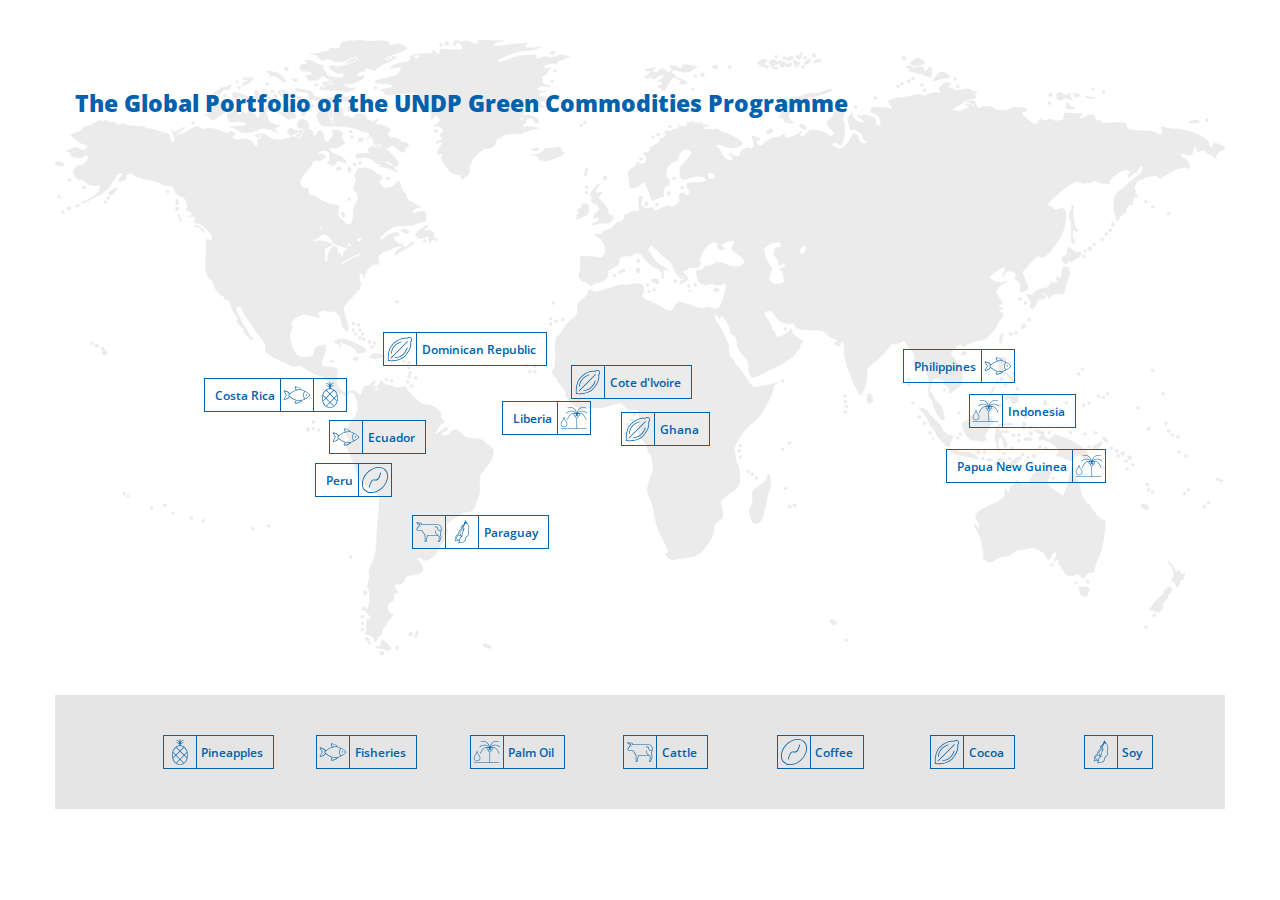
<file: gcpmap032019/index.html>
<!doctype html>
<html class="no-js" lang="en">
<head>
    <meta http-equiv="Content-Type" content="text/html; charset=utf-8" />
    <meta name="Download-Settings" content="['images/']" />
    <!-- Title of the Product  -->
    <title>UNDP - Green Commodities Programme</title>
    <link href="https://fonts.googleapis.com/css?family=Open+Sans:400,600,800" rel="stylesheet">
    <link rel="stylesheet" type="text/css" href="css/map.css" media="screen">
</head>
<body>
    <div id="map-wrapper">
        <header class="map-header">
           <!-- <div class="map-logo-area">
                <img src="images/undp-logo.png" alt="undp">
            </div> -->
            <h1>The Global Portfolio of the UNDP Green Commodities Programme</h1>
        </header>
        <div class="map-holder">
            <div class="map">
                <img src="images/none.gif" width="1170" height="615" usemap="#map" alt="none">
                <ul>
                    <li id="area1">
                        <a target="top" href="http://www.undp.org/content/gcp/en/home/countries-and-commodities/costa-rica-fisheries.html">area1</a>
                    </li>
                    <li id="area2">
                        <a target="top" href="http://www.undp.org/content/gcp/en/home/countries-and-commodities/costa-rica-pineapple.html">area2</a>
                    </li>
                   <!-- <li id="area3">
                        <a target="_blank" href="https://www.google.com/">area3</a>
                    </li> -->
                    <li id="area4">
                        <a target="top" href="http://www.undp.org/content/gcp/en/home/countries-and-commodities/Ecuador.html">area4</a>
                    </li>
                    <!--<li id="area5">
                        <a target="_blank" href="https://www.google.com/">area5</a>
                    </li>
                    <li id="area6">
                        <a target="_blank" href="https://www.google.com/">area6</a>
                    </li>
                    <li id="area7">
                        <a target="_blank" href="https://www.google.com/">area7</a>
                    </li>
                    <li id="area8">
                        <a target="_blank" href="https://www.google.com/">area8</a>
                    </li>-->
                    <li id="area9">
                        <a target="top" href="http://www.undp.org/content/gcp/en/home/countries-and-commodities/peru-coffee.html">area9</a>
                    </li>
                    <li id="area10">
                        <a target="top" href="http://www.undp.org/content/gcp/en/home/countries-and-commodities/dominican-republic-cocoa.html">area10</a>
                    </li>
                    <li id="area11">
                        <a target="top" href="http://www.undp.org/content/gcp/en/home/countries-and-commodities/paraguay-beef-and-soy.html">area11</a>
                    </li>
                    <li id="area12">
                        <a target="top" href="http://www.undp.org/content/gcp/en/home/countries-and-commodities/paraguay-beef-and-soy.html">area12</a>
                    </li>
                    <li id="area13">
                        <a target="top" href="http://www.undp.org/content/gcp/en/home/countries-and-commodities/cote-d-ivoire-cocoa.html">area13</a>
                    </li>
                    <!--<li id="area14">
                        <a target="_blank" href="https://www.google.com/">area14</a>
                    </li>-->
                    <li id="area15">
                        <a target="top" href="http://www.undp.org/content/gcp/en/home/countries-and-commodities/liberia-palm-oil.html">area15</a>
                    </li>
                    <li id="area16">
                        <a target="top" href="http://www.undp.org/content/gcp/en/home/countries-and-commodities/ghana-cocoa.html">area16</a>
                    </li>
                    <li id="area17">
                        <a target="top" href="http://www.undp.org/content/gcp/en/home/countries-and-commodities/Philippines.html">area17</a>
                    </li>
                    <!--<li id="area18">
                        <a target="_blank" href="http://www.undp.org/content/gcp/en/home/countries-and-commodities/Philippines.html">area18</a>
                    </li>-->
                    <li id="area19">
                        <a target="top" href="http://www.undp.org/content/gcp/en/home/countries-and-commodities/indonesia-palm-oil.html">area19</a>
                    </li>
                    <li id="area20">
                        <a target="top" href="http://www.undp.org/content/gcp/en/home/countries-and-commodities/papua-new-guinea-palm-oil.html">area20</a>
                    </li>
                </ul>
                <map name="map" id="map">
                    <area coords="345,483,21" shape="circle" alt="area1">
                    <area coords="383,482,21" shape="circle" alt="area2">
                   <!-- <area coords="417,569,21" shape="circle" alt="area3">-->
                    <area coords="378,531,22" shape="circle" alt="area4">
                    <!--<area coords="339,572,22" shape="circle" alt="area5">
                    <area coords="301,572,21" shape="circle" alt="area6"> 
                    <area coords="453,622,22" shape="circle" alt="area7">
                    <area coords="412,625,22" shape="circle" alt="area8">-->
                    <!-- CHANGE COORDS HERE-->
                    <area coords="371,627,22" shape="circle" alt="area9">
                    <area coords="561,646,22" shape="circle" alt="area10">
                    <area coords="519,647,22" shape="circle" alt="area11">
                    <area coords="480,434,21" shape="circle" alt="area12">
                    <area coords="694,465,21" shape="circle" alt="area13">
                    <area coords="734,465,22" shape="circle" alt="area14">
                    <area coords="718,518,22" shape="circle" alt="area15">
                    <area coords="800,534,22" shape="circle" alt="area16">
                    <!--Phil--><area coords="1406,482,22" shape="circle" alt="area17">
                    <area coords="1295,455,21" shape="circle" alt="area18">
                    <area coords="1321,520,22" shape="circle" alt="area19">
                    <area coords="1280,522,22" shape="circle" alt="area20">
                </map>
            </div>
        </div>    
        <div class="ico-infos-holder">
            <div class="ico-infos-frame">
               <ul class="ico-infos">
                    <li id="area2">
                        <a> area2</a>
                    </li>
                </ul>
                <ul class="ico-infos">
                    <li id="area1">
                        <a>area1</a>
                    </li>
                </ul>
                <ul class="ico-infos">
                    <li id="area3">
                        <a>area3</a>
                    </li>
                </ul>
                <ul class="ico-infos">
                    <li id="area12">
                        <a>area12</a>
                    </li>
                </ul>
                <ul class="ico-infos">
                    <li id="area5">
                        <a>area5</a>
                    </li>
                </ul> 
                <ul class="ico-infos">
                    <li id="area6">
                        <a>area6</a>
                    </li>
                </ul> 
                <ul class="ico-infos">
                    <li id="area11">
                        <a>area11</a>
                    </li>
                </ul>
            </div>    
        </div>
    </div>
</body>
</html>
</file>
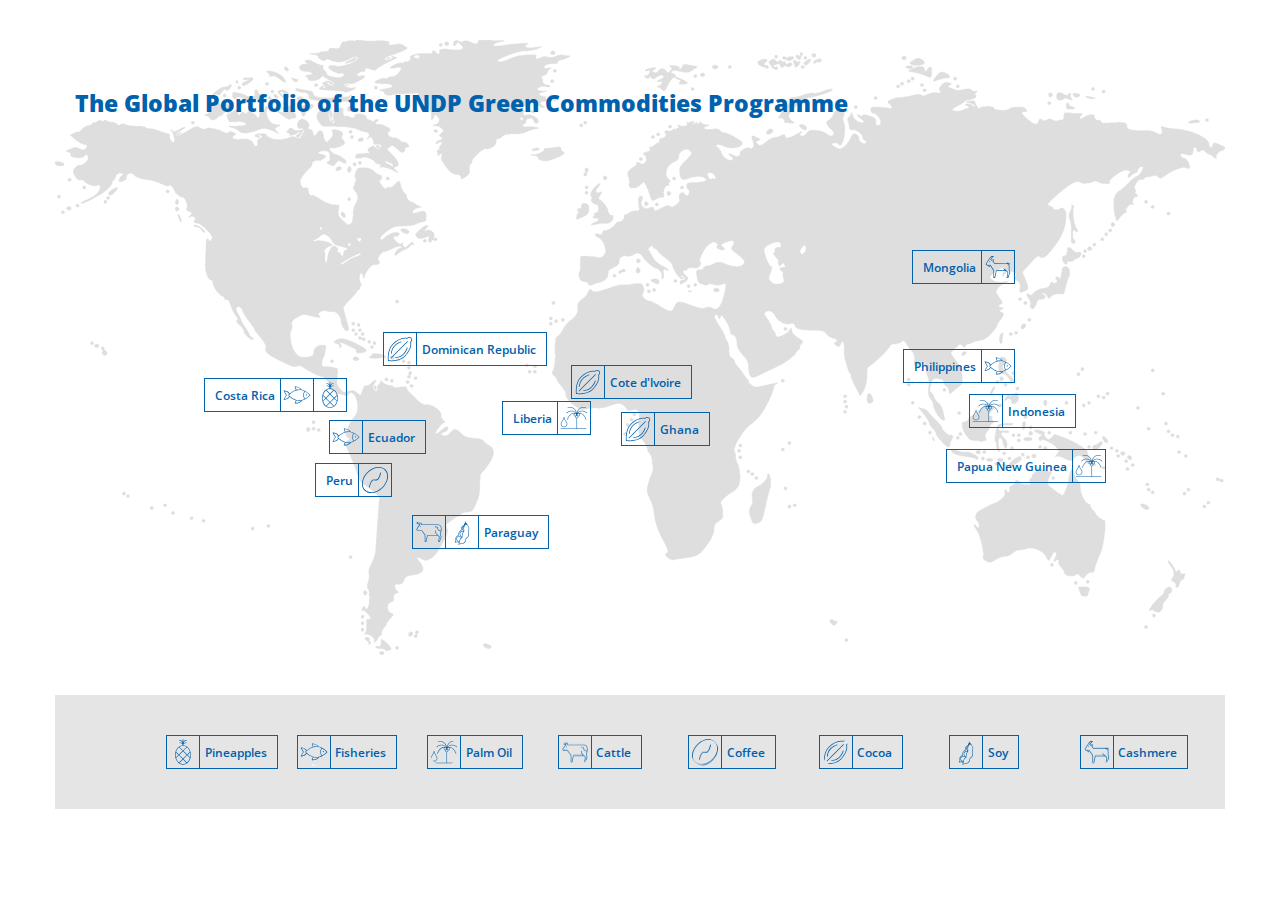
<file: gcpmap032019v2/index.html>
<!doctype html>
<html class="no-js" lang="en">
<head>
    <meta http-equiv="Content-Type" content="text/html; charset=utf-8" />
    <meta name="Download-Settings" content="['images/']" />
    <!-- Title of the Product  -->
    <title>UNDP - Green Commodities Programme</title>
    <link href="https://fonts.googleapis.com/css?family=Open+Sans:400,600,800" rel="stylesheet">
    <link rel="stylesheet" type="text/css" href="css/map.css" media="screen">
</head>
<body>
    <div id="map-wrapper">
        <header class="map-header">
           <!-- <div class="map-logo-area">
                <img src="images/undp-logo.png" alt="undp">
            </div> -->
            <h1>The Global Portfolio of the UNDP Green Commodities Programme</h1>
        </header>
        <div class="map-holder">
            <div class="map">
                <img src="images/none.gif" width="1170" height="615" usemap="#map" alt="none">
                <ul>
                    <li id="area1">
                        <a target="top" href="http://www.undp.org/content/gcp/en/home/countries-and-commodities/costa-rica-fisheries.html">area1</a>
                    </li>
                    <li id="area2">
                        <a target="top" href="http://www.undp.org/content/gcp/en/home/countries-and-commodities/costa-rica-pineapple.html">area2</a>
                    </li>
                   <!-- <li id="area3">
                        <a target="top" href="https://www.google.com/">area3</a>
                    </li> -->
                    <li id="area4">
                        <a target="top" href="http://www.undp.org/content/gcp/en/home/countries-and-commodities/Ecuador.html">area4</a>
                    </li>
                    <!--<li id="area5">
                        <a target="top" href="https://www.google.com/">area5</a>
                    </li>
                    <li id="area6">
                        <a target="top" href="https://www.google.com/">area6</a>
                    </li>
                    <li id="area7">
                        <a target="top" href="https://www.google.com/">area7</a>
                    </li>
                    <li id="area8">
                        <a target="top" href="https://www.google.com/">area8</a>
                    </li>-->
                    <li id="area9">
                        <a target="top" href="http://www.undp.org/content/gcp/en/home/countries-and-commodities/peru-coffee.html">area9</a>
                    </li>
                    <li id="area10">
                        <a target="top" href="http://www.undp.org/content/gcp/en/home/countries-and-commodities/dominican-republic-cocoa.html">area10</a>
                    </li>
                    <li id="area11">
                        <a target="top" href="http://www.undp.org/content/gcp/en/home/countries-and-commodities/paraguay-beef-and-soy.html">area11</a>
                    </li>
                    <li id="area12">
                        <a target="top" href="http://www.undp.org/content/gcp/en/home/countries-and-commodities/paraguay-beef-and-soy.html">area12</a>
                    </li>
                    <li id="area13">
                        <a target="top" href="http://www.undp.org/content/gcp/en/home/countries-and-commodities/cote-d-ivoire-cocoa.html">area13</a>
                    </li>
                    <!--<li id="area14">
                        <a target="top" href="https://www.google.com/">area14</a>
                    </li>-->
                    <li id="area15">
                        <a target="top" href="http://www.undp.org/content/gcp/en/home/countries-and-commodities/liberia-palm-oil.html">area15</a>
                    </li>
                    <li id="area16">
                        <a target="top" href="http://www.undp.org/content/gcp/en/home/countries-and-commodities/ghana-cocoa.html">area16</a>
                    </li>
                    <li id="area17">
                        <a target="top" href="http://www.undp.org/content/gcp/en/home/countries-and-commodities/Philippines.html">area17</a>
                    </li>
                    <li id="area18">
                        <a target="top" href="http://www.undp.org/content/gcp/en/home/countries-and-commodities/mongolia.html">area18</a>
                    </li>
                    <li id="area19">
                        <a target="top" href="http://www.undp.org/content/gcp/en/home/countries-and-commodities/indonesia-palm-oil.html">area19</a>
                    </li>
                    <li id="area20">
                        <a target="top" href="http://www.undp.org/content/gcp/en/home/countries-and-commodities/papua-new-guinea-palm-oil.html">area20</a>
                    </li>
                </ul>
                <map name="map" id="map">
                    <area coords="345,483,21" shape="circle" alt="area1">
                    <area coords="383,482,21" shape="circle" alt="area2">
                   <!-- <area coords="417,569,21" shape="circle" alt="area3">-->
                    <area coords="378,531,22" shape="circle" alt="area4">
                    <!--<area coords="339,572,22" shape="circle" alt="area5">
                    <area coords="301,572,21" shape="circle" alt="area6"> 
                    <area coords="453,622,22" shape="circle" alt="area7">
                    <area coords="412,625,22" shape="circle" alt="area8">-->
                    <!-- CHANGE COORDS HERE-->
                    <area coords="371,627,22" shape="circle" alt="area9">
                    <area coords="561,646,22" shape="circle" alt="area10">
                    <area coords="519,647,22" shape="circle" alt="area11">
                    <area coords="480,434,21" shape="circle" alt="area12">
                    <area coords="694,465,21" shape="circle" alt="area13">
                    <area coords="734,465,22" shape="circle" alt="area14">
                    <area coords="718,518,22" shape="circle" alt="area15">
                    <area coords="800,534,22" shape="circle" alt="area16">
                    <!--Phil--><area coords="1406,482,22" shape="circle" alt="area17">
                    <area coords="1295,455,21" shape="circle" alt="area18">
                    <area coords="1321,520,22" shape="circle" alt="area19">
                    <area coords="1280,522,22" shape="circle" alt="area20">
                </map>
            </div>
        </div>    
        <div class="ico-infos-holder">
            <div class="ico-infos-frame">
               <ul class="ico-infos">
                    <li id="area2">
                        <a>area2</a>
                    </li>
                </ul>
                <ul class="ico-infos">
                    <li id="area1">
                        <a>area1</a>
                    </li>
                </ul>
                <ul class="ico-infos">
                    <li id="area3">
                        <a>area3</a>
                    </li>
                </ul>
                <ul class="ico-infos">
                    <li id="area12">
                        <a>area12</a>
                    </li>
                </ul>
                <ul class="ico-infos">
                    <li id="area5">
                        <a>area5</a>
                    </li>
                </ul> 
                <ul class="ico-infos">
                    <li id="area6">
                        <a>area6</a>
                    </li>
                </ul> 
                <ul class="ico-infos">
                    <li id="area11">
                        <a>area11</a>
                    </li>
                </ul>
                <ul class="ico-infos">
                    <li id="area18">
                        <a>area18</a>
                    </li>
                </ul> 
            </div>    
        </div>
    </div>
</body>
</html>
</file>
<file: gcpmap032019/css/map.css>
* {
    margin: 0;
    padding: 0;
    max-height: 1000000px;
    box-sizing: border-box;
}
*:before, *:after {
    box-sizing: border-box;
}
ul, ol, dl, p, h1, h2, h3, h4, h5, h6, address, form, table, blockquote, applet, embed, object, iframe, frameset {
    margin: 0 0 14px;
}
ul{
    margin-left: 50px;
}
ol{
    margin-left: 67px;
}
ul{
    list-style: disc;
}
html, body, div, span, applet, embed, object, iframe, frameset, p, q, blockquote, sub, sup, a, abbr, acronym, font, img, small, center, h1, h2, h3, h4, h5, h6, b, strong, big, u, ins, i, cite, em, var, dfn, address, s, strike, del, dl, dt, dd, ol, ul, li, pre, code, kbd, samp, tt, fieldset, legend, form, label, table, caption, tbody, tfoot, thead, tr, th, td, article, aside, canvas, details, figcaption, figure, footer, header, hgroup, menu, nav, section, summary, time, mark, audio, video {
    border: 0;
    background: none;
}
html {
    box-sizing: border-box;
    font-family: sans-serif;
    -webkit-text-size-adjust: 100%;
    -ms-text-size-adjust: 100%;
    -ms-overflow-style: scrollbar;
    -webkit-tap-highlight-color: transparent
}
body{
    margin:0;
}
img{border:none;}
form,fieldset{
    margin:0;
    padding:0;
    border:none;
}
#map-wrapper{
    overflow: hidden;
    position: relative;
}
.map-header{
    padding: 40px 20px 0;
    z-index: 9999;
    font-family: 'Open Sans', sans-serif;
    width: 1170px;
    position: absolute;
    top: 50px;
    left: 50%;
    margin: 0 0 0 -585px;
}
.map-logo-area{
    float: right;
    margin: 0 10px;
    width: 180px;
}
.ico-infos-holder{
    padding: 0;
    overflow: hidden;
    list-style: none;
    width: auto;
    height: auto;
    padding: 40px 10px;
    background-color: rgba(0,0,0,0.1);
    text-align: center;
    font-family: 'Open Sans', sans-serif;
    margin: 0 auto 40px;
    max-width: 1170px;
}
.ico-infos-holder .ico-infos{
    display: inline-block;
    vertical-align: middle;
    width: 13%;
    padding: 0;
    margin: 0;
    list-style: none;
}
.ico-infos-holder ul li{
    display: inline-block;
    vertical-align: middle;
    position: relative;
    text-indent:-9999em;
    width:34px;
    height:34px;
    /* background-color: #fff; */
    border: 1px solid #0061AD;
    padding: 2px;
    cursor: pointer;
    font-size: 12px;
    line-height: 15px;
    font-weight: 600;
    white-space: nowrap;
}
.ico-infos-holder ul li a{
    display: block;
    height: 100%;
    overflow:hidden;
    background-repeat:no-repeat;
    background-size: cover;
    background-position: 50% 50%;
    margin: 0 auto;
}
.ico-infos-holder ul li#area1 a{ background-image:url(../images/ico-fisheries.svg); }
.ico-infos-holder ul li#area2 a{ background-image:url(../images/ico-pineapple.svg); }
.ico-infos-holder ul li#area3 a{ background-image:url(../images/ico-palmoil.svg); }
.ico-infos-holder ul li#area5 a{ background-image:url(../images/ico-coffee.svg); }
.ico-infos-holder ul li#area6 a{ background-image:url(../images/ico-cocoa.svg); }
.ico-infos-holder ul li#area12 a{ background-image:url(../images/ico-beef.svg); }
.ico-infos-holder ul li#area11 a{ background-image:url(../images/ico-soy.svg); }

.ico-infos-holder ul li#area3:after{
    content: "Palm Oil";
    position: absolute;
    border: 1px solid #0061AD;
    top: -1px;
    left: 86.7%;
    right: auto;
    z-index: 1;
    color: #0061AD;
    text-indent: initial;
    padding: 9px 10px;
    border-left: none;
    bottom: -1px;
}
.ico-infos-holder ul li#area11:after{
    content: "Soy";
    position: absolute;
    border: 1px solid #0061AD;
    top: -1px;
    left: 86.7%;
    right: auto;
    z-index: 1;
    color: #0061AD;
    text-indent: initial;
    padding: 9px 10px;
    border-left: none;
    bottom: -1px;
}
.ico-infos-holder ul li#area2:after{
    content: "Pineapples";
    position: absolute;
    border: 1px solid #0061AD;
    top: -1px;
    left: 86.7%;
    right: auto;
    z-index: 1;
    color: #0061AD;
    text-indent: initial;
    padding: 9px 10px;
    border-left: none;
    bottom: -1px;
}
.ico-infos-holder .ico-infos li#area12,
.ico-infos-holder .ico-infos li#area2,
.ico-infos-holder .ico-infos li#area1,
.ico-infos-holder .ico-infos li#area6,
.ico-infos-holder .ico-infos li#area11,
.ico-infos-holder .ico-infos li#area3,
.ico-infos-holder .ico-infos li#area5{
    top: inherit;
    left: inherit;
}
.ico-infos-holder .ico-infos li#area5:after{
    content: "Coffee";
    position: absolute;
    border: 1px solid #0061AD;
    top: -1px;
    left: 86.7%;
    right: auto;
    z-index: 1;
    color: #0061AD;
    text-indent: initial;
    padding: 9px 10px 8px;
    border-left: none;
    bottom: -1px;
}
.ico-infos-holder .ico-infos li#area3:after{
    content: "Palm Oil";
    position: absolute;
    border: 1px solid #0061AD;
    top: -1px;
    left: 86.7%;
    right: auto;
    z-index: 1;
    color: #0061AD;
    text-indent: initial;
    padding: 9px 10px 8px;
    border-left: none;
    bottom: -1px;
}
.ico-infos-holder .ico-infos li#area11:after{
    content: "Soy";
    position: absolute;
    border: 1px solid #0061AD;
    top: -1px;
    left: 86.7%;
    right: auto;
    z-index: 1;
    color: #0061AD;
    text-indent: initial;
    padding:9px 10px 8px;
    border-left: none;
    bottom: -1px;
}
.ico-infos-holder .ico-infos li#area6:after{
    content: "Cocoa";
    position: absolute;
    border: 1px solid #0061AD;
    top: -1px;
    left: 86.7%;
    right: auto;
    z-index: 1;
    color: #0061AD;
    text-indent: initial;
    padding: 9px 10px 8px;
    border-left: none;
    bottom: -1px;
}
.ico-infos-holder .ico-infos li#area12:after{
    content: "Cattle";
    position: absolute;
    border: 1px solid #0061AD;
    top: -1px;
    left: 86.7%;
    right: auto;
    z-index: 1;
    color: #0061AD;
    text-indent: initial;
    padding: 9px 10px 8px;
    border-left: none;
    bottom: -1px;
}
.ico-infos-holder .ico-infos li#area2:after{
    content: "Pineapples";
    position: absolute;
    border: 1px solid #0061AD;
    top: -1px;
    left: 86.7%;
    right: auto;
    z-index: 1;
    color: #0061AD;
    text-indent: initial;
    padding: 9px 10px 8px;
    border-left: none;
    bottom: -1px;
}
.ico-infos-holder .ico-infos li#area1:after{
    content: "Fisheries";
    position: absolute;
    border: 1px solid #0061AD;
    top: -1px;
    left: 86.7%;
    right: auto;
    z-index: 1;
    color: #0061AD;
    text-indent: initial;
    padding: 9px 10px 8px;
    border-left: none;
    bottom: -1px;
}
.map-logo-area img{
    width: 100%;
    height: auto;
}
.map-header h1{
    color: #0061AD;
    font-weight: 800;
    font-size: 23px;
    line-height: 27px;
    margin: 0;
}
.map-holder{
    overflow: auto;
}
.map {
    font-family: 'Open Sans', sans-serif;
    width:1170px;
    height:615px;
    margin: 40px auto;
    position:relative;
    background:url(../images/world-map.png) no-repeat;
}
.map img {
    position:absolute;
    top:0;
    left:0;
    z-index:10;
}
.map ul {
    width: 100%;
    height: 100%;
    padding:0;
    margin:0;
    list-style:none;
    position:relative;
    z-index: 99;
}
.map li {
    position:absolute;
    text-indent:-9999em;
    width:34px;
    height:34px;
    /* background-color: #fff; */
    border: 1px solid #0061AD;
    padding: 2px;
    cursor: pointer;
    font-size: 12px;
    line-height: 15px;
    font-weight: 600;
    white-space: nowrap;
}
.map li.activestate { display:block;}
.map li a{
    display: block;
    height: 100%;
    overflow:hidden;
    background-repeat:no-repeat;
    background-size: cover;
    background-position: 50% 50%;
    margin: 0 auto;
}
.map li#area1 a{ background-image:url(../images/ico-fisheries.svg); }
.map li#area2 a{ background-image:url(../images/ico-pineapple.svg); }
.map li#area3 a{ background-image:url(../images/ico-palmoil.svg); }
.map li#area4 a{ background-image:url(../images/ico-fisheries.svg); }
.map li#area5 a{ background-image:url(../images/ico-coffee.png); }
.map li#area6 a{ background-image:url(../images/ico-cocoa.png); }
.map li#area7 a{ background-image:url(../images/ico-palmoil.svg); }
.map li#area8 a{ background-image:url(../images/ico-cocoa.png); }
.map li#area9 a{ background-image:url(../images/ico-coffee.svg); }
.map li#area10 a{ background-image:url(../images/ico-cocoa.svg); }
.map li#area11 a{ background-image:url(../images/ico-soy.svg); }
.map li#area12 a{ background-image:url(../images/ico-beef.svg); }
.map li#area13 a{ background-image:url(../images/ico-cocoa.svg); }
.map li#area14 a{ background-image:url(../images/ico-palmoil.svg); }
.map li#area15 a{ background-image:url(../images/ico-palmoil.svg); }
.map li#area16 a{ background-image:url(../images/ico-cocoa.svg); }
.map li#area17 a{ background-image:url(../images/ico-fisheries.svg); }
.map li#area18 a{ background-image:url(../images/ico-fisheries.svg); }
.map li#area19 a{ background-image:url(../images/ico-palmoil.svg); }
.map li#area20 a{ background-image:url(../images/ico-palmoil.svg); }
.map li.activestate { display:block;}
.map li#area1 {
    top: 338px;
    left: 225px;
}
.map li#area1:after{
    content: "Costa Rica";
    position: absolute;
    border: 1px solid #0061AD;
    top: -1px;
    right: 86.7%;
    z-index: 1;
    color: #0061AD;
    text-indent: initial;
    padding: 9px 10px 8.9px;
    border-right: none;
    bottom: -1px;
}
.map li#area2 {   
    top: 338px;
    left: 258px;
}
.map li#area3 {
    top: 409px;
    left: 244px;
    z-index: 3;
}
.map li#area4 {
    top: 380px;
    left: 274px;
    z-index: 4;
}
.map li#area4:after{
    content: "Ecuador";
    position: absolute;
    border: 1px solid #0061AD;
    top: -1px;
    left: 86.7%;
    z-index: 1;
    color: #0061AD;
    text-indent: initial;
    padding: 9px 10px;
    border-left: none;
    bottom: -1px;
}
.map li#area5 {
    top: 409px;
    left: 213px;
    z-index: 2;
}
.map li#area6 {
    top: 409px;
    left: 181px;
    z-index: 1;
}
.map li#area7 {
    top: 453px;
    left: 309px;
    z-index: 3;
}
.map li#area8 {
    top: 453px;
    left: 278px;
    z-index: 2;
}
/*If need to change icon and label coordinates, change in the CSS here after identifying the corresponding area number */
.map li#area9 {
    top: 423px;
    left: 303px;
    z-index: 1;
}

.map li#area9:after{
    content: "Peru";
    position: absolute;
    border: 1px solid #0061AD;
    top: -1px;
    right: 86.7%;
    z-index: 1;
    color: #0061AD;
    text-indent: initial;
    padding: 9px 10px 8px;
    border-right: none;
    bottom: -1px;
}

.map li#area10 {
    top: 292px;
    left: 328px;
    z-index: 1;
}
.map li#area10:after{
    content: "Dominican Republic";
    position: absolute;
    border: 1px solid #0061AD;
    top: -1px;
    left: 86.7%;
    z-index: 1;
    color: #0061AD;
    text-indent: initial;
    padding: 9px 10px;
    border-left: none;
    bottom: -1px;
}
.map li#area11 {
    top: 475px;
    left: 390px;
    z-index: 1;
}
.map li#area11:after{
    content: "Paraguay";
    position: absolute;
    border: 1px solid #0061AD;
    top: -1px;
    left: 86.7%;
    z-index: 1;
    color: #0061AD;
    text-indent: initial;
    padding: 9px 10px 8px;
    border-left: none;
    bottom: -1px;
}
.map li#area12 {
    top: 475px;
    left: 357px;
    z-index: 2;
}
.map li#area13 {
    top: 325px;
    left: 516px;
    z-index: 2;
}
.map li#area13:after{
    content: "Cote d'lvoire";
    position: absolute;
    border: 1px solid #0061AD;
    top: -1px;
    left: 86.7%;
    z-index: 1;
    color: #0061AD;
    text-indent: initial;
    padding: 9px 10px;
    border-left: none;
    bottom: -1px;
}
.map li#area14 {
    top: 325px;
    left: 487px;
    z-index: 1;
}
.map li#area15 {
    top: 361px;
    left: 502px;
    z-index: 1;
}
.map li#area15:after{
    content: "Liberia";
    position: absolute;
    border: 1px solid #0061AD;
    top: -1px;
    right: 86.7%;
    z-index: 1;
    color: #0061AD;
    text-indent: initial;
    padding: 9px 10px;
    border-right: none;
    bottom: -1px;
}
.map li#area16 {
    top: 372px;
    left: 566px;
    z-index: 1;
}
.map li#area16:after{
    content: "Ghana";
    position: absolute;
    border: 1px solid #0061AD;
    top: -1px;
    left: 86.7%;
    z-index: 1;
    color: #0061AD;
    text-indent: initial;
    padding: 9px 10px;
    border-left: none;
    bottom: -1px;
}
.map li#area17 {
    top: 309px;
    right: 210px;
    z-index: 1;
}
.map li#area17:after{
    content: "Philippines";
    position: absolute;
    border: 1px solid #0061AD;
    top: -1px;
    right: 86.7%;
    z-index: 1;
    color: #0061AD;
    text-indent: initial;
    padding: 9px 10px;
    border-right: none;
    bottom: -1px;
}
.map li#area18 {
    top: 354px;
    right: 192px;
    z-index: 2;
}
.map li#area19 {
    top: 354px;
    right: 222px;
    z-index: 1;
}

.map li#area19:after{
    content: "Indonesia";
    position: absolute;
    border: 1px solid #0061AD;
    top: -1px;
    left: 86.7%;
    z-index: 1;
    color: #0061AD;
    text-indent: initial;
    padding: 9px 10px 8.8px;
    border-left: none;
    bottom: -1px;
}

.map li#area20 {
    top: 409px;
    right: 119px;
    z-index: 1;
}
.map li#area20:after{
    content: "Papua New Guinea";
    position: absolute;
    border: 1px solid #0061AD;
    top: -1px;
    right: 86.7%;
    z-index: 1;
    color: #0061AD;
    text-indent: initial;
    padding: 9px 10px;
    border-right: none;
    bottom: -1px;
}
@media screen and (max-width: 1180px) {
    .map-header {
        width: 800px;
        margin: 0 0 0 -400px;
    }
}

@media screen and (max-width: 992px) {
    .ico-infos-frame{
        padding: 0 6rem 0 0;
    }
    .map-header {
        width: 500px;
        margin: 0 0 0 -250px;
    }
    .ico-infos-holder .ico-infos{
        width: 20%;
        margin: 10px 0 10px -4px;
    }
    .ico-infos-holder ul li:after{
        min-width: 80px;
        text-align: center;
    }
}

@media screen and (max-width: 880px) {
    .ico-infos-holder .ico-infos{
        width: 33.3%;
    }
}

@media screen and (max-width: 600px) {
    .ico-infos-holder .ico-infos{
        width: 50%;
    }
    .map-header {
        width: 400px;
        margin: 0 0 0 -200px;
        text-align: center;
    }
    .map-logo-area{
        display: none;
    }
}

@media screen and (max-width: 400px) {
    .ico-infos-frame{
        padding: 0 0 0 1.3rem;
    }
    .ico-infos-holder .ico-infos{
        text-align: left;
    }
    .map-header {
        width: 280px;
        margin: 0 0 0 -140px;
        text-align: center;
    }
}
</file>
<file: gcpmap032019v2/css/map.css>
* {
    margin: 0;
    padding: 0;
    max-height: 1000000px;
    box-sizing: border-box;
}
*:before, *:after {
    box-sizing: border-box;
}
ul, ol, dl, p, h1, h2, h3, h4, h5, h6, address, form, table, blockquote, applet, embed, object, iframe, frameset {
    margin: 0 0 14px;
}
ul{
    margin-left: 50px;
}
ol{
    margin-left: 67px;
}
ul{
    list-style: disc;
}
html, body, div, span, applet, embed, object, iframe, frameset, p, q, blockquote, sub, sup, a, abbr, acronym, font, img, small, center, h1, h2, h3, h4, h5, h6, b, strong, big, u, ins, i, cite, em, var, dfn, address, s, strike, del, dl, dt, dd, ol, ul, li, pre, code, kbd, samp, tt, fieldset, legend, form, label, table, caption, tbody, tfoot, thead, tr, th, td, article, aside, canvas, details, figcaption, figure, footer, header, hgroup, menu, nav, section, summary, time, mark, audio, video {
    border: 0;
    background: none;
}
html {
    box-sizing: border-box;
    font-family: sans-serif;
    -webkit-text-size-adjust: 100%;
    -ms-text-size-adjust: 100%;
    -ms-overflow-style: scrollbar;
    -webkit-tap-highlight-color: transparent
}
body{
    margin:0;
}
img{border:none;}
form,fieldset{
    margin:0;
    padding:0;
    border:none;
}
#map-wrapper{
    overflow: hidden;
    position: relative;
}
.map-header{
    padding: 40px 20px 0;
    z-index: 9999;
    font-family: 'Open Sans', sans-serif;
    width: 1170px;
    position: absolute;
    top: 50px;
    left: 50%;
    margin: 0 0 0 -585px;
}
.map-logo-area{
    float: right;
    margin: 0 10px;
    width: 180px;
}
.ico-infos-holder{
    padding: 0;
    overflow: hidden;
    list-style: none;
    width: auto;
    height: auto;
    padding: 40px 10px;
    background-color: rgba(0,0,0,0.1);
    text-align: center;
    font-family: 'Open Sans', sans-serif;
    margin: 0 auto 40px;
    max-width: 1170px;
}
.ico-infos-holder .ico-infos{
    display: inline-block;
    vertical-align: middle;
    width: 11%;
    padding: 0;
    margin: 0;
    list-style: none;
}
.ico-infos-holder ul li{
    display: inline-block;
    vertical-align: middle;
    position: relative;
    text-indent:-9999em;
    width:34px;
    height:34px;
    border: 1px solid #0061AD;
    padding: 2px;
    font-size: 12px;
    line-height: 15px;
    font-weight: 600;
    white-space: nowrap;
}
.ico-infos-holder ul li a{
    display: block;
    height: 100%;
    border-radius: 100%;
    overflow:hidden;
    background-repeat:no-repeat;
    background-size: cover;
    background-position: 50% 50%;
    margin: 0 auto;
    
}
.ico-infos-holder ul li:hover{
    background: #0061AD;
}
.ico-infos-holder ul li#area1 a{ 
    background-image:url(../images/ico-fisheries.svg); 
    background-position: 0px 0px;
}
.ico-infos-holder ul li#area2 a{ 
    background-image:url(../images/ico-pineapple.svg); 
    background-position: 0px 0px;
}
.ico-infos-holder ul li#area3 a{ 
    background-image:url(../images/ico-palmoil.svg); 
    background-position: 0px 0px;
}
.ico-infos-holder ul li#area5 a{ 
    background-image:url(../images/ico-coffee.svg); 
    background-position: 0px 0px;
}
.ico-infos-holder ul li#area6 a{ 
    background-image:url(../images/ico-cocoa.svg); 
    background-position: 0px 0px;
}
.ico-infos-holder ul li#area12 a{ 
    background-image:url(../images/ico-beef.svg); 
    background-position: 0px 0px;
}
.ico-infos-holder ul li#area11 a{ 
    background-image:url(../images/ico-soy.svg); 
    background-position: 0px 0px;
}
.ico-infos-holder ul li#area18 a{ 
    background-image:url(../images/ico-cashmere.svg); 
    background-position: 0px 0px;
}
.ico-infos-holder ul li#area12:hover a{
    background-position: 0px -24px;
}
.ico-infos-holder ul li#area6:hover a{
    background-position: 0px -30px;
}
.ico-infos-holder ul li#area5:hover a{
    background-position: 0px -30px;
}
.ico-infos-holder ul li#area1:hover a{
   background-position: 0px -28px; 
}
.ico-infos-holder ul li#area3:hover a{
    background-position: 0px -28px;
}
.ico-infos-holder ul li#area2:hover a{
    background-position: 1px -28px;
}
.ico-infos-holder ul li#area11:hover a{
    background-position: 0 -28px;
}
.ico-infos-holder ul li#area18:hover a{
    background-position: 0px -28px;
}
.ico-infos-holder ul li#area3:after{
    content: "Palm Oil";
    position: absolute;
    border: 1px solid #0061AD;
    top: -1px;
    left: 86.7%;
    right: auto;
    z-index: 1;
    color: #0061AD;
    text-indent: initial;
    padding: 9px 10px;
    border-left: none;
    bottom: -1px;
}
.ico-infos-holder ul li#area11:after{
    content: "Soy";
    position: absolute;
    border: 1px solid #0061AD;
    top: -1px;
    left: 86.7%;
    right: auto;
    z-index: 1;
    color: #0061AD;
    text-indent: initial;
    padding: 9px 10px;
    border-left: none;
    bottom: -1px;
}
.ico-infos-holder ul li#area2:after{
    content: "Pineapples";
    position: absolute;
    border: 1px solid #0061AD;
    top: -1px;
    left: 86.7%;
    right: auto;
    z-index: 1;
    color: #0061AD;
    text-indent: initial;
    padding: 9px 10px;
    border-left: none;
    bottom: -1px;
}
.ico-infos-holder .ico-infos li#area12,
.ico-infos-holder .ico-infos li#area2,
.ico-infos-holder .ico-infos li#area1,
.ico-infos-holder .ico-infos li#area6,
.ico-infos-holder .ico-infos li#area11,
.ico-infos-holder .ico-infos li#area3,
.ico-infos-holder .ico-infos li#area5,
{
    top: inherit;
    left: inherit;
}
.ico-infos-holder .ico-infos li#area5:after{
    content: "Coffee";
    position: absolute;
    border: 1px solid #0061AD;
    top: -1px;
    left: 86.7%;
    right: auto;
    z-index: 1;
    color: #0061AD;
    text-indent: initial;
    padding: 9px 10px 8px;
    border-left: none;
    bottom: -1px;
}
.ico-infos-holder .ico-infos li#area3:after{
    content: "Palm Oil";
    position: absolute;
    border: 1px solid #0061AD;
    top: -1px;
    left: 86.7%;
    right: auto;
    z-index: 1;
    color: #0061AD;
    text-indent: initial;
    padding: 9px 10px 8px;
    border-left: none;
    bottom: -1px;
}
.ico-infos-holder .ico-infos li#area11:after{
    content: "Soy";
    position: absolute;
    border: 1px solid #0061AD;
    top: -1px;
    left: 86.7%;
    right: auto;
    z-index: 1;
    color: #0061AD;
    text-indent: initial;
    padding:9px 10px 8px;
    border-left: none;
    bottom: -1px;
}
.ico-infos-holder .ico-infos li#area6:after{
    content: "Cocoa";
    position: absolute;
    border: 1px solid #0061AD;
    top: -1px;
    left: 86.7%;
    right: auto;
    z-index: 1;
    color: #0061AD;
    text-indent: initial;
    padding: 9px 10px 8px;
    border-left: none;
    bottom: -1px;
}
.ico-infos-holder .ico-infos li#area12:after{
    content: "Cattle";
    position: absolute;
    border: 1px solid #0061AD;
    top: -1px;
    left: 86.7%;
    right: auto;
    z-index: 1;
    color: #0061AD;
    text-indent: initial;
    padding: 9px 10px 8px;
    border-left: none;
    bottom: -1px;
}
.ico-infos-holder .ico-infos li#area2:after{
    content: "Pineapples";
    position: absolute;
    border: 1px solid #0061AD;
    top: -1px;
    left: 86.7%;
    right: auto;
    z-index: 1;
    color: #0061AD;
    text-indent: initial;
    padding: 9px 10px 8px;
    border-left: none;
    bottom: -1px;
}
.ico-infos-holder .ico-infos li#area1:after{
    content: "Fisheries";
    position: absolute;
    border: 1px solid #0061AD;
    top: -1px;
    left: 86.7%;
    right: auto;
    z-index: 1;
    color: #0061AD;
    text-indent: initial;
    padding: 9px 10px 8px;
    border-left: none;
    bottom: -1px;
}
.ico-infos-holder .ico-infos li#area18:after{
    content: "Cashmere";
    position: absolute;
    border: 1px solid #0061AD;
    top: -1px;
    left: 86.7%;
    right: auto;
    z-index: 1;
    color: #0061AD;
    text-indent: initial;
    padding: 9px 10px;
    border-left: none;
    bottom: -1px;
}
.map-logo-area img{
    width: 100%;
    height: auto;
}
.map-header h1{
    color: #0061AD;
    font-weight: 800;
    font-size: 23px;
    line-height: 27px;
    margin: 0;
}
.map-holder{
    overflow: auto;
}
.map {
    font-family: 'Open Sans', sans-serif;
    width:1170px;
    height:615px;
    margin: 40px auto;
    position:relative;
    background:url(../images/world-map.png) no-repeat;
}
.map img {
    position:absolute;
    top:0;
    left:0;
    z-index:10;
}
.map ul {
    width: 100%;
    height: 100%;
    padding:0;
    margin:0;
    list-style:none;
    position:relative;
    z-index: 99;
}
.map li {
    position:absolute;
    text-indent:-9999em;
    width:34px;
    height:34px;
    /* background-color: #fff; */
    border: 1px solid #0061AD;
    padding: 2px;
    font-size: 12px;
    line-height: 15px;
    font-weight: 600;
    white-space: nowrap;
}
.map li.activestate { display:block;}
.map li a{
    display: block;
    height: 100%;
    overflow:hidden;
    background-repeat:no-repeat;
    background-size: cover;
    background-position: 50% 50%;
    margin: 0 auto;
}
.map li:hover{
    background: #0061AD;
}
.map li#area1 a{ 
    background-image:url(../images/ico-fisheries.svg); 
    background-position:  0 0;
}
.map li#area2 a{ 
    background-image:url(../images/ico-pineapple.svg); 
    background-position:  0 0;
}
.map li#area3 a{ 
    background-image:url(../images/ico-palmoil.svg); 
    background-position:  0 0;
}
.map li#area4 a{ 
    background-image:url(../images/ico-fisheries.svg);
    background-position:  0 0; 
}
.map li#area5 a{ 
    background-image:url(../images/ico-coffee.png);
    background-position:  0 0;
}
.map li#area6 a{ 
    background-image:url(../images/ico-cocoa.png); 
    background-position:  0 0;
}
.map li#area7 a{ 
    background-image:url(../images/ico-palmoil.svg); 
    background-position:  0 0;
}
.map li#area8 a{ 
    background-image:url(../images/ico-cocoa.png); 
    background-position:  0 0;
}
.map li#area9 a{ 
    background-image:url(../images/ico-coffee.svg); 
    background-position:  0 0;
}
.map li#area10 a{ 
    background-image:url(../images/ico-cocoa.svg); 
    background-position:  0 0;
}
.map li#area11 a{ 
    background-image:url(../images/ico-soy.svg); 
    background-position:  0 0;
}
.map li#area12 a{ 
    background-image:url(../images/ico-beef.svg); 
    background-position:  0 0;
}
.map li#area13 a{ 
    background-image:url(../images/ico-cocoa.svg); 
    background-position:  0 0;
}
.map li#area14 a{ 
    background-image:url(../images/ico-palmoil.svg); 
    background-position:  0 0;
}
.map li#area15 a{ 
    background-image:url(../images/ico-palmoil.svg); 
    background-position:  0 0;
}
.map li#area16 a{ 
    background-image:url(../images/ico-cocoa.svg); 
    background-position:  0 0;
}
.map li#area17 a{ 
    background-image:url(../images/ico-fisheries.svg); 
    background-position:  0 0;
}
.map li#area18 a{ 
    background-image:url(../images/ico-cashmere.svg); 
    background-position:  0 0;
}
.map li#area19 a{ 
    background-image:url(../images/ico-palmoil.svg); 
    background-position:  0 0;
}
.map li#area20 a{ 
    background-image:url(../images/ico-palmoil.svg); 
    background-position:  0 0;
}
.map li#area12:hover a{
    background-position: 0px -24px;
}
.map li#area6:hover a{
    background-position: 0px -30px;
}
.map li#area5:hover a{
    background-position: 0px -30px;
}
.map li#area1:hover a{
    background-position: 0px -21px;
}
.map li#area3:hover a{
    background-position: 0px -28px;
}
.map li#area4:hover a,
.map li#area17:hover a{
    background-position: 0px -22px;
}
.map li#area18:hover a{
    background-position: 0px -22px;
}
.map li#area2:hover a{
    background-position: 1px -28px;
}
.map li#area11:hover a{
    background-position: 0 -28px;
}
.map li#area9:hover a{
    background-position: 0 -30px;
}
.map li#area10:hover a{
    background-position: 0 -30px;
}
.map li#area15:hover a,
.map li#area19:hover a{
    background-position: 0 -28px;
}
.map li#area13:hover a,
.map li#area16:hover a,
.map li#area20:hover a{
    background-position: 0 -27px;
}
.map li.activestate { display:block;}
.map li#area1 {
    top: 338px;
    left: 225px;
}
.map li#area1:after{
    content: "Costa Rica";
    position: absolute;
    border: 1px solid #0061AD;
    top: -1px;
    right: 86.7%;
    z-index: 1;
    color: #0061AD;
    text-indent: initial;
    padding: 9px 10px 8.9px;
    border-right: none;
    bottom: -1px;
}
.map li#area2 {   
    top: 338px;
    left: 258px;
}
.map li#area3 {
    top: 409px;
    left: 244px;
    z-index: 3;
}
.map li#area4 {
    top: 380px;
    left: 274px;
    z-index: 4;
}
.map li#area4:after{
    content: "Ecuador";
    position: absolute;
    border: 1px solid #0061AD;
    top: -1px;
    left: 86.7%;
    z-index: 1;
    color: #0061AD;
    text-indent: initial;
    padding: 9px 10px;
    border-left: none;
    bottom: -1px;
}
.map li#area5 {
    top: 409px;
    left: 213px;
    z-index: 2;
}
.map li#area6 {
    top: 409px;
    left: 181px;
    z-index: 1;
}
.map li#area7 {
    top: 453px;
    left: 309px;
    z-index: 3;
}
.map li#area8 {
    top: 453px;
    left: 278px;
    z-index: 2;
}
/*If need to change icon and label coordinates, change in the CSS here after identifying the corresponding area number */
.map li#area9 {
    top: 423px;
    left: 303px;
    z-index: 1;
}

.map li#area9:after{
    content: "Peru";
    position: absolute;
    border: 1px solid #0061AD;
    top: -1px;
    right: 86.7%;
    z-index: 1;
    color: #0061AD;
    text-indent: initial;
    padding: 9px 10px 8px;
    border-right: none;
    bottom: -1px;
}

.map li#area10 {
    top: 292px;
    left: 328px;
    z-index: 1;
}
.map li#area10:after{
    content: "Dominican Republic";
    position: absolute;
    border: 1px solid #0061AD;
    top: -1px;
    left: 86.7%;
    z-index: 1;
    color: #0061AD;
    text-indent: initial;
    padding: 9px 10px;
    border-left: none;
    bottom: -1px;
}
.map li#area11 {
    top: 475px;
    left: 390px;
    z-index: 1;
}
.map li#area11:after{
    content: "Paraguay";
    position: absolute;
    border: 1px solid #0061AD;
    top: -1px;
    left: 86.7%;
    z-index: 1;
    color: #0061AD;
    text-indent: initial;
    padding: 9px 10px 8px;
    border-left: none;
    bottom: -1px;
}
.map li#area12 {
    top: 475px;
    left: 357px;
    z-index: 2;
}
.map li#area13 {
    top: 325px;
    left: 516px;
    z-index: 2;
}
.map li#area13:after{
    content: "Cote d'lvoire";
    position: absolute;
    border: 1px solid #0061AD;
    top: -1px;
    left: 86.7%;
    z-index: 1;
    color: #0061AD;
    text-indent: initial;
    padding: 9px 10px;
    border-left: none;
    bottom: -1px;
}
.map li#area14 {
    top: 325px;
    left: 487px;
    z-index: 1;
}
.map li#area15 {
    top: 361px;
    left: 502px;
    z-index: 1;
}
.map li#area15:after{
    content: "Liberia";
    position: absolute;
    border: 1px solid #0061AD;
    top: -1px;
    right: 86.7%;
    z-index: 1;
    color: #0061AD;
    text-indent: initial;
    padding: 9px 10px;
    border-right: none;
    bottom: -1px;
}
.map li#area16 {
    top: 372px;
    left: 566px;
    z-index: 1;
}
.map li#area16:after{
    content: "Ghana";
    position: absolute;
    border: 1px solid #0061AD;
    top: -1px;
    left: 86.7%;
    z-index: 1;
    color: #0061AD;
    text-indent: initial;
    padding: 9px 10px;
    border-left: none;
    bottom: -1px;
}
.map li#area17 {
    top: 309px;
    right: 210px;
    z-index: 1;
}
.map li#area17:after{
    content: "Philippines";
    position: absolute;
    border: 1px solid #0061AD;
    top: -1px;
    right: 86.7%;
    z-index: 1;
    color: #0061AD;
    text-indent: initial;
    padding: 9px 10px;
    border-right: none;
    bottom: -1px;
}
.map li#area18 {
    top: 210px;
    right: 210px;
    z-index: 2;
}
.map li#area18:after{
    content: "Mongolia";
    position: absolute;
    border: 1px solid #0061AD;
    top: -1px;
    right: 86.7%;
    z-index: 1;
    color: #0061AD;
    text-indent: initial;
    padding: 9px 10px;
    border-right: none;
    bottom: -1px;
}
.map li#area19 {
    top: 354px;
    right: 222px;
    z-index: 1;
}

.map li#area19:after{
    content: "Indonesia";
    position: absolute;
    border: 1px solid #0061AD;
    top: -1px;
    left: 86.7%;
    z-index: 1;
    color: #0061AD;
    text-indent: initial;
    padding: 9px 10px 8.8px;
    border-left: none;
    bottom: -1px;
}

.map li#area20 {
    top: 409px;
    right: 119px;
    z-index: 1;
}
.map li#area20:after{
    content: "Papua New Guinea";
    position: absolute;
    border: 1px solid #0061AD;
    top: -1px;
    right: 86.7%;
    z-index: 1;
    color: #0061AD;
    text-indent: initial;
    padding: 9px 10px;
    border-right: none;
    bottom: -1px;
}
@media screen and (max-width: 1180px) {
    .map-header {
        width: 800px;
        margin: 0 0 0 -400px;
    }
}

@media screen and (max-width: 992px) {
    .ico-infos-frame{
        padding: 0 6rem 0 0;
    }
    .map-header {
        width: 500px;
        margin: 0 0 0 -250px;
    }
    .ico-infos-holder .ico-infos{
        width: 20%;
        margin: 10px 0 10px -4px;
    }
    .ico-infos-holder ul li:after{
        min-width: 80px;
        text-align: center;
    }
}

@media screen and (max-width: 880px) {
    .ico-infos-holder .ico-infos{
        width: 33.3%;
    }
}

@media screen and (max-width: 600px) {
    .ico-infos-holder .ico-infos{
        width: 50%;
    }
    .map-header {
        width: 400px;
        margin: 0 0 0 -200px;
        text-align: center;
    }
    .map-logo-area{
        display: none;
    }
}

@media screen and (max-width: 400px) {
    .ico-infos-frame{
        padding: 0 0 0 1.3rem;
    }
    .ico-infos-holder .ico-infos{
        text-align: left;
    }
    .map-header {
        width: 280px;
        margin: 0 0 0 -140px;
        text-align: center;
    }
}
</file>
